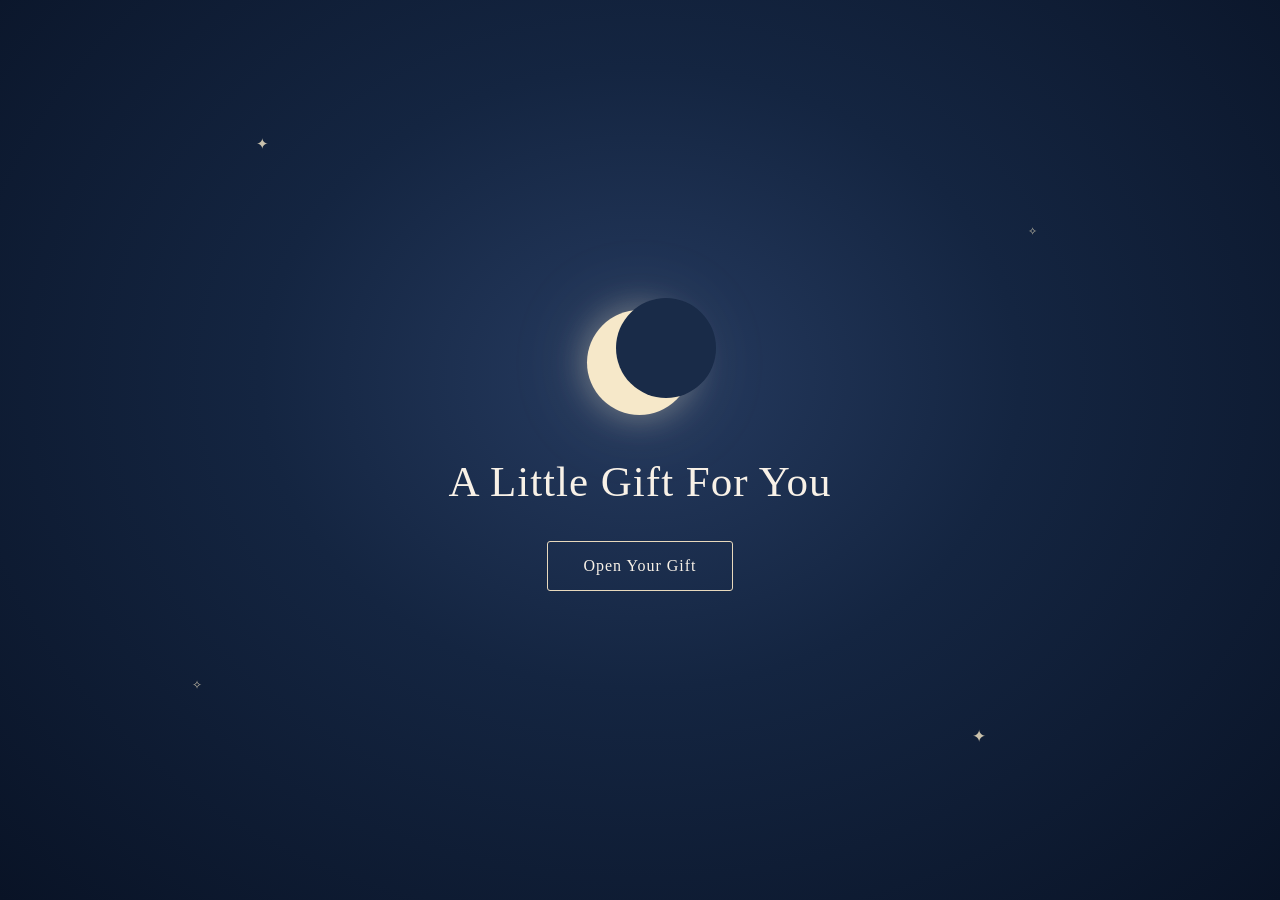
<file: index.html>
<!doctype html>
<html lang="en">
<head>
<meta charset="utf-8">
<meta name="viewport" content="width=device-width,initial-scale=1">
<meta name="theme-color" content="#101b31">
<title>A Little Gift For You</title>
<style>
*{box-sizing:border-box}
html,body{margin:0;min-height:100%;font-family:Georgia,serif}
body{min-height:100vh;display:grid;place-items:center;overflow:hidden;color:#f8f1e7;
background:radial-gradient(ellipse at 50% 42%,#263b60 0%,#142541 42%,#091326 100%)}
.sky{position:fixed;inset:0;overflow:hidden;pointer-events:none}
.star{position:absolute;color:#f8eac8;opacity:.8;animation:glow 3s infinite alternate}
.star:nth-child(1){top:15%;left:20%;font-size:15px}
.star:nth-child(2){top:25%;right:19%;font-size:11px}
.star:nth-child(3){bottom:23%;left:15%;font-size:12px}
.star:nth-child(4){bottom:17%;right:23%;font-size:17px}
@keyframes glow{from{opacity:.25}to{opacity:1}}
.content{position:relative;z-index:1;text-align:center;padding:28px}
.moon{width:105px;height:105px;margin:0 auto 42px;border-radius:50%;background:#f6e8c9;
box-shadow:0 0 35px #f6e8c966,0 0 90px #f6e8c922;position:relative}
.moon:after{content:"";position:absolute;width:100px;height:100px;border-radius:50%;
background:#192b48;left:29px;top:-12px}
h1{font-size:clamp(30px,8vw,43px);font-weight:normal;letter-spacing:1px;margin:0 0 35px}
a{display:inline-block;padding:15px 35px;border:1px solid #e8d9bd;border-radius:3px;
color:#f8f1e7;text-decoration:none;font-size:16px;letter-spacing:1px;transition:.3s}
a:hover{background:#f8f1e7;color:#142541}
</style></head>
<body><div class="sky"><span class="star">✦</span><span class="star">✧</span><span class="star">✧</span><span class="star">✦</span></div>
<main class="content"><div class="moon"></div><h1>A Little Gift For You</h1><a href="book/">Open Your Gift</a></main>
</body></html>
</file>
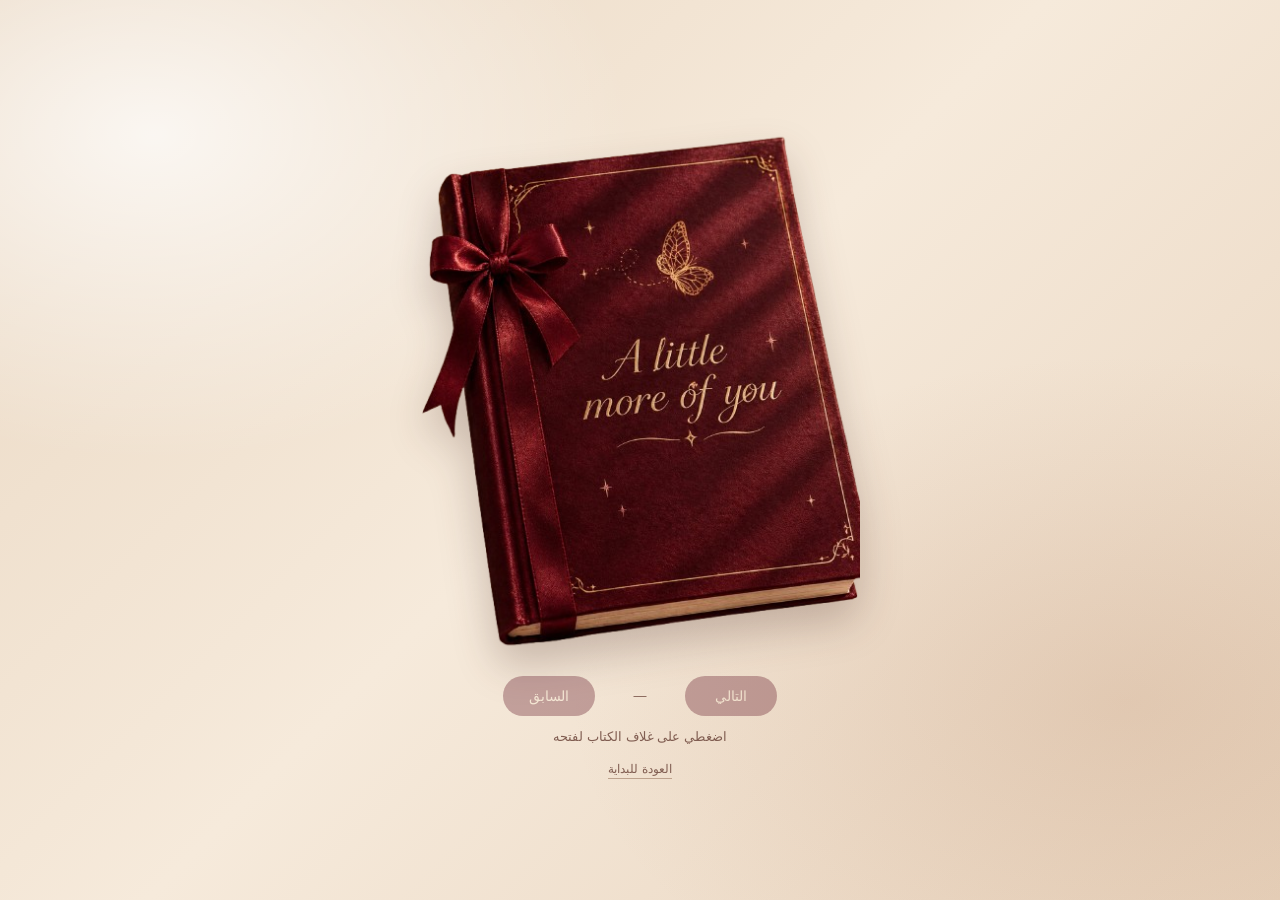
<file: book/index.html>
<!doctype html>
<html lang="ar" dir="rtl">
<head>
<meta charset="utf-8">
<meta name="viewport" content="width=device-width,initial-scale=1,viewport-fit=cover">
<meta name="theme-color" content="#f4e7d4">
<title>A little more of you</title>
<link rel="stylesheet" href="style.css">
</head>
<body>
<main class="shell">
  <div class="book-stage" id="bookStage">
    <img class="cover" id="cover" src="cover.png" alt="افتحي الكتاب" tabindex="0" role="button">
    <img class="page" id="currentPage" alt="صفحة من الكتاب">
    <img class="page" id="incomingPage" alt="">
  </div>
  <nav class="controls" aria-label="تقليب صفحات الكتاب">
    <button id="prev" type="button" disabled>السابق</button>
    <span class="counter" id="counter" aria-live="polite">1 / 19</span>
    <button id="next" type="button" disabled>التالي</button>
  </nav>
  <p class="hint" id="hint">اضغطي على غلاف الكتاب لفتحه</p>
  <a class="back" href="../">العودة للبداية</a>
</main>
<script src="app.js"></script>
</body>
</html>
</file>
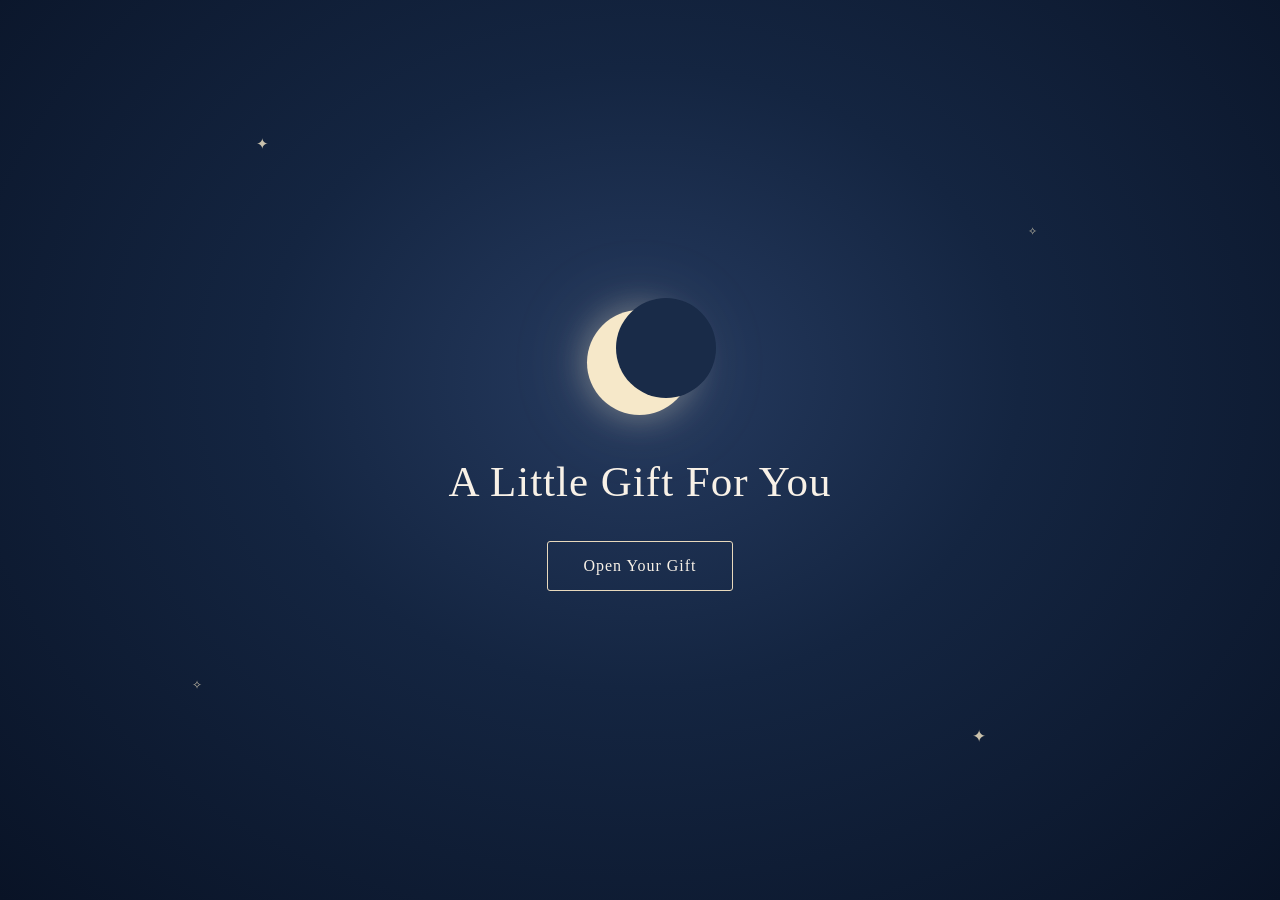
<file: index (1).html>
<!doctype html>
<html lang="en">
<head>
<meta charset="utf-8">
<meta name="viewport" content="width=device-width,initial-scale=1">
<meta name="theme-color" content="#101b31">
<title>A Little Gift For You</title>
<style>
*{box-sizing:border-box}
html,body{margin:0;min-height:100%;font-family:Georgia,serif}
body{min-height:100vh;display:grid;place-items:center;overflow:hidden;color:#f8f1e7;
background:radial-gradient(ellipse at 50% 42%,#263b60 0%,#142541 42%,#091326 100%)}
.sky{position:fixed;inset:0;overflow:hidden;pointer-events:none}
.star{position:absolute;color:#f8eac8;opacity:.8;animation:glow 3s infinite alternate}
.star:nth-child(1){top:15%;left:20%;font-size:15px}
.star:nth-child(2){top:25%;right:19%;font-size:11px}
.star:nth-child(3){bottom:23%;left:15%;font-size:12px}
.star:nth-child(4){bottom:17%;right:23%;font-size:17px}
@keyframes glow{from{opacity:.25}to{opacity:1}}
.content{position:relative;z-index:1;text-align:center;padding:28px}
.moon{width:105px;height:105px;margin:0 auto 42px;border-radius:50%;background:#f6e8c9;
box-shadow:0 0 35px #f6e8c966,0 0 90px #f6e8c922;position:relative}
.moon:after{content:"";position:absolute;width:100px;height:100px;border-radius:50%;
background:#192b48;left:29px;top:-12px}
h1{font-size:clamp(30px,8vw,43px);font-weight:normal;letter-spacing:1px;margin:0 0 35px}
a{display:inline-block;padding:15px 35px;border:1px solid #e8d9bd;border-radius:3px;
color:#f8f1e7;text-decoration:none;font-size:16px;letter-spacing:1px;transition:.3s}
a:hover{background:#f8f1e7;color:#142541}
</style></head>
<body><div class="sky"><span class="star">✦</span><span class="star">✧</span><span class="star">✧</span><span class="star">✦</span></div>
<main class="content"><div class="moon"></div><h1>A Little Gift For You</h1><a href="book/">Open Your Gift</a></main>
</body></html>
</file>
<file: book/style.css>
*{box-sizing:border-box}
:root{--wine:#651b2b;--cream:#f4e7d4;--gold:#c9a46b;--ink:#4b1821}
html,body{margin:0;min-height:100%;font-family:Georgia,"Times New Roman",serif}
body{min-height:100vh;color:var(--ink);background:radial-gradient(ellipse at 12% 15%,rgba(255,255,255,.75),transparent 30%),radial-gradient(ellipse at 88% 78%,rgba(173,119,83,.18),transparent 35%),linear-gradient(135deg,#ead8c3,#f6eadb 48%,#e8d3bd);display:flex;justify-content:center;overflow-x:hidden}
.shell{width:min(100%,760px);min-height:100vh;padding:20px 12px 28px;display:flex;flex-direction:column;align-items:center;justify-content:center;gap:13px}
.book-stage{width:min(88vw,440px);aspect-ratio:1229/1536;position:relative;perspective:1800px;filter:drop-shadow(0 20px 20px rgba(59,24,20,.24));touch-action:pan-y}
.cover,.page{position:absolute;inset:0;width:100%;height:100%;object-fit:contain;backface-visibility:hidden;border-radius:4px}
.cover{z-index:5;cursor:pointer;transition:transform 1.05s cubic-bezier(.2,.72,.2,1);transform-origin:left center;outline:none}
.cover:focus-visible{outline:2px solid var(--gold);outline-offset:5px}
.book-stage.open .cover{transform:rotateY(-105deg);pointer-events:none}
.page{opacity:0;visibility:hidden;object-fit:contain}
.page.active{opacity:1;visibility:visible}
.page.flip-out{animation:flipOut .72s ease-in forwards;transform-origin:left center}
.page.flip-in{animation:flipIn .72s ease-out both;transform-origin:left center}
@keyframes flipOut{to{transform:rotateY(-88deg);opacity:.28}}
@keyframes flipIn{from{transform:rotateY(88deg);opacity:.28}to{transform:rotateY(0);opacity:1}}
.controls{display:flex;align-items:center;justify-content:center;gap:14px;direction:ltr}
.controls button{border:1px solid rgba(101,27,43,.28);background:var(--wine);color:#f5e6d0;border-radius:999px;padding:11px 20px;font-size:14px;cursor:pointer;min-width:92px}
.controls button:disabled{opacity:.35;cursor:default}
.counter{font:13px Tahoma,Arial,sans-serif;color:#805d51;min-width:62px;text-align:center}
.hint{font:13px Tahoma,Arial,sans-serif;color:#805d51;text-align:center;min-height:20px;margin:0}
.back{font:12px Tahoma,Arial,sans-serif;color:#805d51;text-decoration:none;border-bottom:1px solid #bda28d;padding-bottom:2px}
@media(max-width:480px){.shell{padding:16px 8px 24px;gap:11px}.book-stage{width:min(94vw,390px)}.controls{gap:8px}.controls button{padding:10px 14px;min-width:82px}}
@media(prefers-reduced-motion:reduce){.cover,.page{transition:none!important}.page.flip-out,.page.flip-in{animation:none!important}}
</file>
